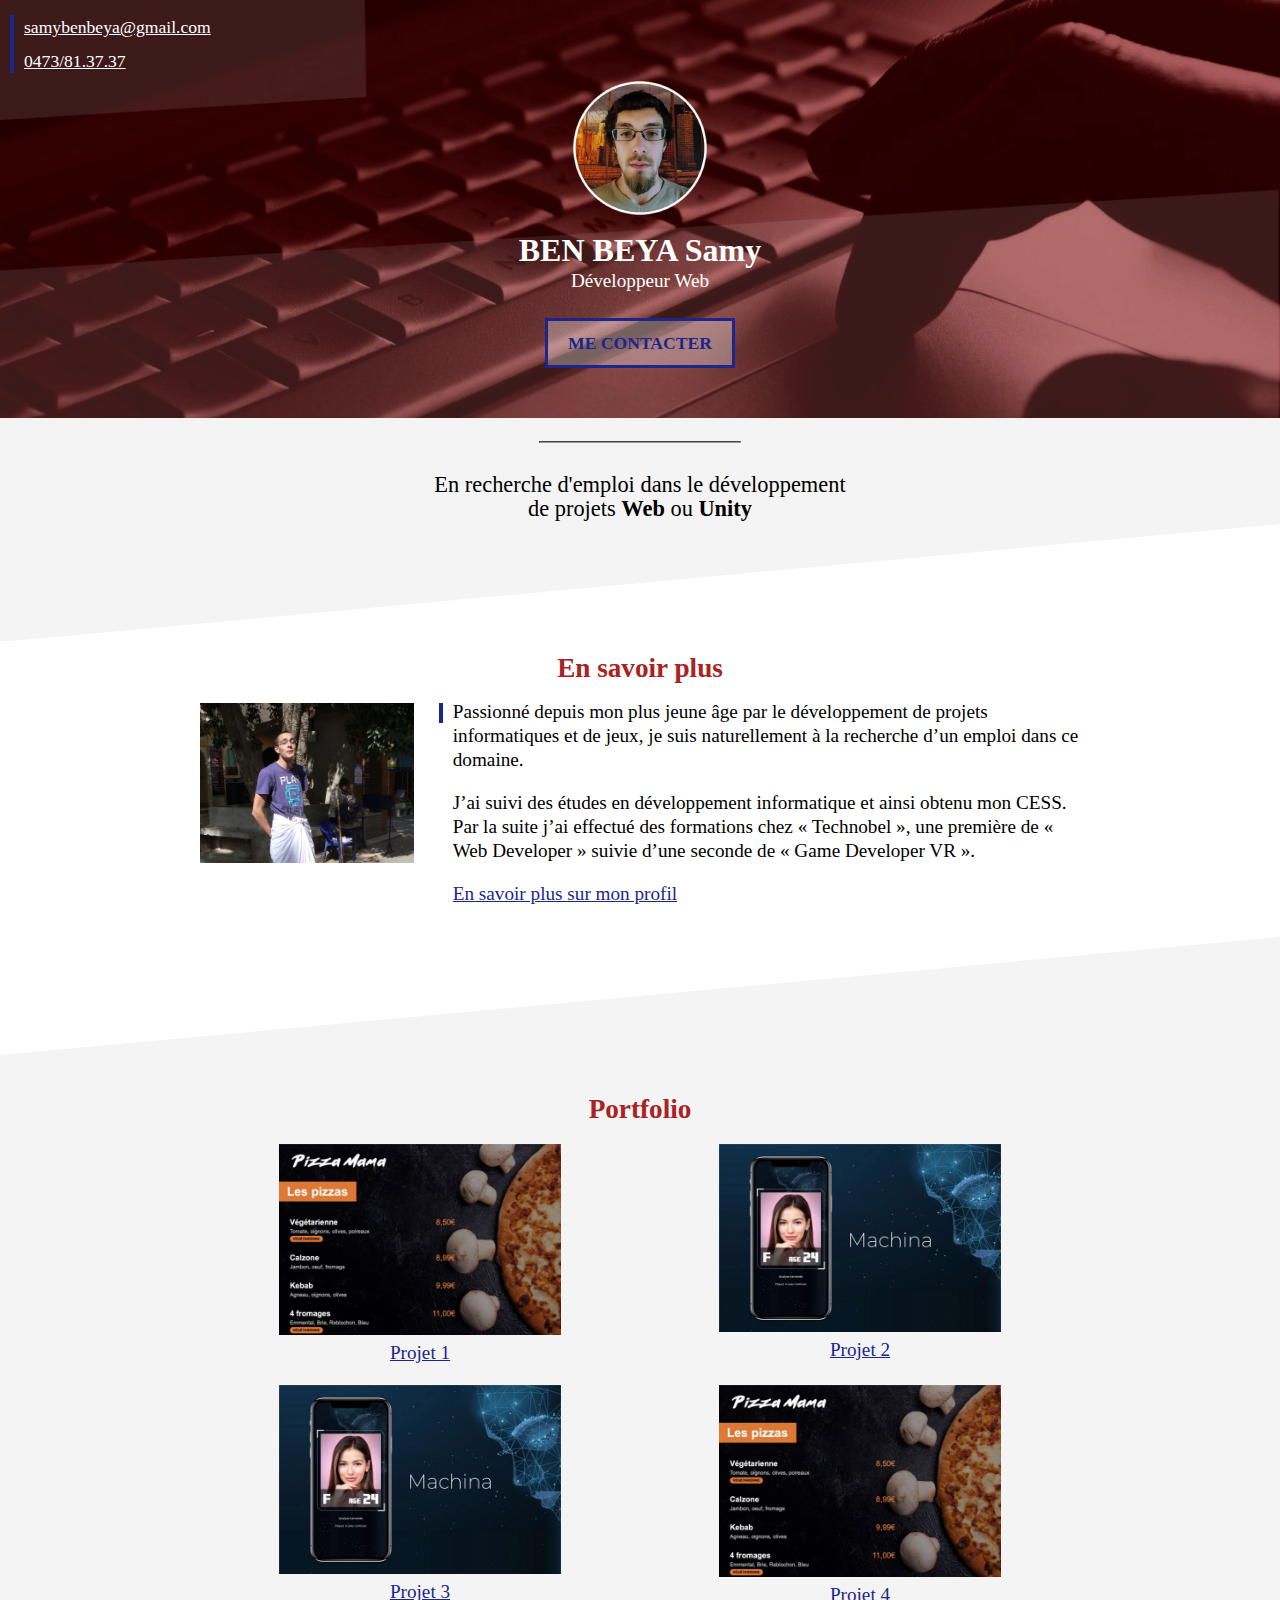
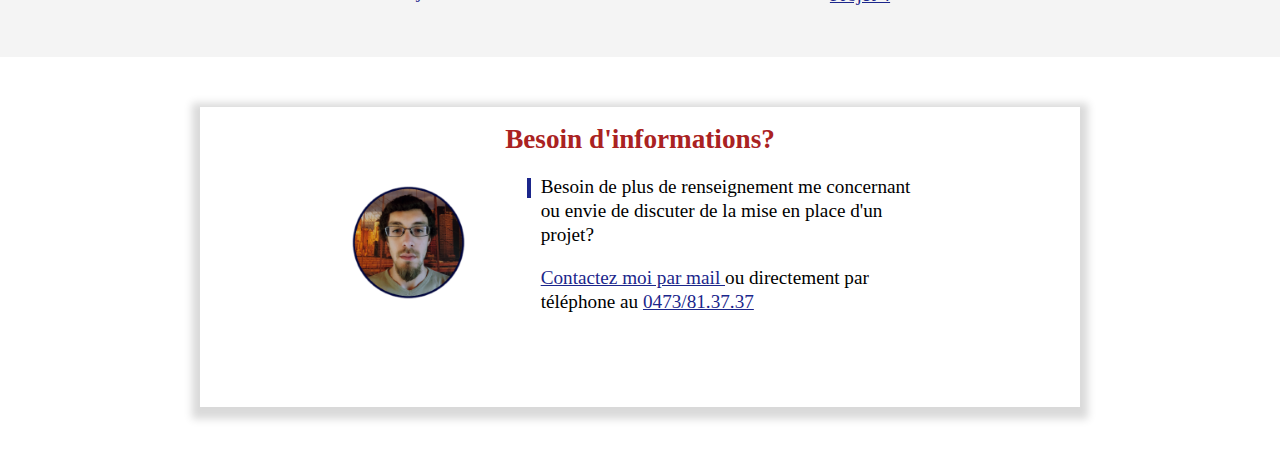
<file: index.html>
<!DOCTYPE html>
<html lang="fr">

<head>
    <meta charset="UTF-8">
    <meta http-equiv="X-UA-Compatible" content="IE=edge">
    <meta name="viewport" content="width=device-width, initial-scale=1.0">
    <link rel="stylesheet" href="index.css">
    <title>Ben Beya Samy - Accueil | Portfolio</title>
</head>

<body>
    <!-- HEADER -->
    <div id="cover">

        <div id="contact_infos">
            <a href="mailto:samybenbeya@gmail.com?subject=Contact%20depuis%20benbeyasamy.com">samybenbeya@gmail.com</a>
            <a href="tel:+32473813737">0473/81.37.37</a>
        </div>

        <img src="img/profilSamRoundedWhite.png" alt="photo de profil">

        <h1>BEN BEYA Samy</h1>
        <p>Développeur Web</p>

        <a class="contact-button" href="mailto:samybenbeya@gmail.com?subject=Contact%20depuis%20benbeyasamy.com">Me contacter</a>

    </div>

    <div class="vPaddingSections sectiongrise1">
        <hr>
        <p>En recherche d'emploi dans le développement de projets <span class="bold">Web</span> ou <span
                class="bold">Unity</span> </p>
    </div>

    <!-- CONTENU -->
    <div class="vPaddingSections">
        <h2>En savoir plus</h2>

        <div class="flex-container">
            <div id="imgProfil2"><img src="img/profileSam2.jpg" alt="photo de profil 2"></div>

            <div id="descriptif">
                <div class="ligne-verticale">
                    <p>
                        Passionné depuis mon plus jeune âge par le développement de projets informatiques et de
                        jeux, je suis naturellement à la recherche d’un emploi dans ce domaine.
                    </p>
                    <p>
                        J’ai suivi des études en développement informatique et ainsi obtenu mon CESS. Par la suite
                        j’ai effectué des formations chez « Technobel », une première de « Web Developer » suivie
                        d’une seconde de « Game Developer VR ».
                    </p>
                    <a href="#" target="_blank">En savoir plus sur mon profil</a>
                </div>
            </div>
        </div>
    </div>

    <!-- PORTFOLIO -->
    <div class="vPaddingSections sectiongrise2">
        <h2>Portfolio</h2>

        <div class="flex-container">
            <div class="portfolio-item">
                <a href="portfolio.html"><img src="img/project1small.jpg" alt="photo de projet"></a>
                <a href="portfolio.html" target="_blank">Projet 1</a>
            </div>

            <div class="portfolio-item">
                <a href="portfolio.html"><img src="img/project2small.jpg" alt="photo de projet"></a>
                <a href="portfolio.html" target="_blank">Projet 2</a>
            </div>
            <div class="portfolio-item">
                <a href="portfolio.html"><img src="img/project2small.jpg" alt="photo de projet"></a>
                <a href="portfolio.html" target="_blank">Projet 3</a>
            </div>
            <div class="portfolio-item">
                <a href="portfolio.html"><img src="img/project1small.jpg" alt="photo de projet"></a>
                <a href="portfolio.html" target="_blank">Projet 4</a>
            </div>
        </div>
    </div>

    <!-- FOOTER -->
    <div class="vPaddingSections">
        <iframe src="contact_frame.html" frameborder="0" scrolling="no"></iframe>
    </div>
</body>

</html>
</file>
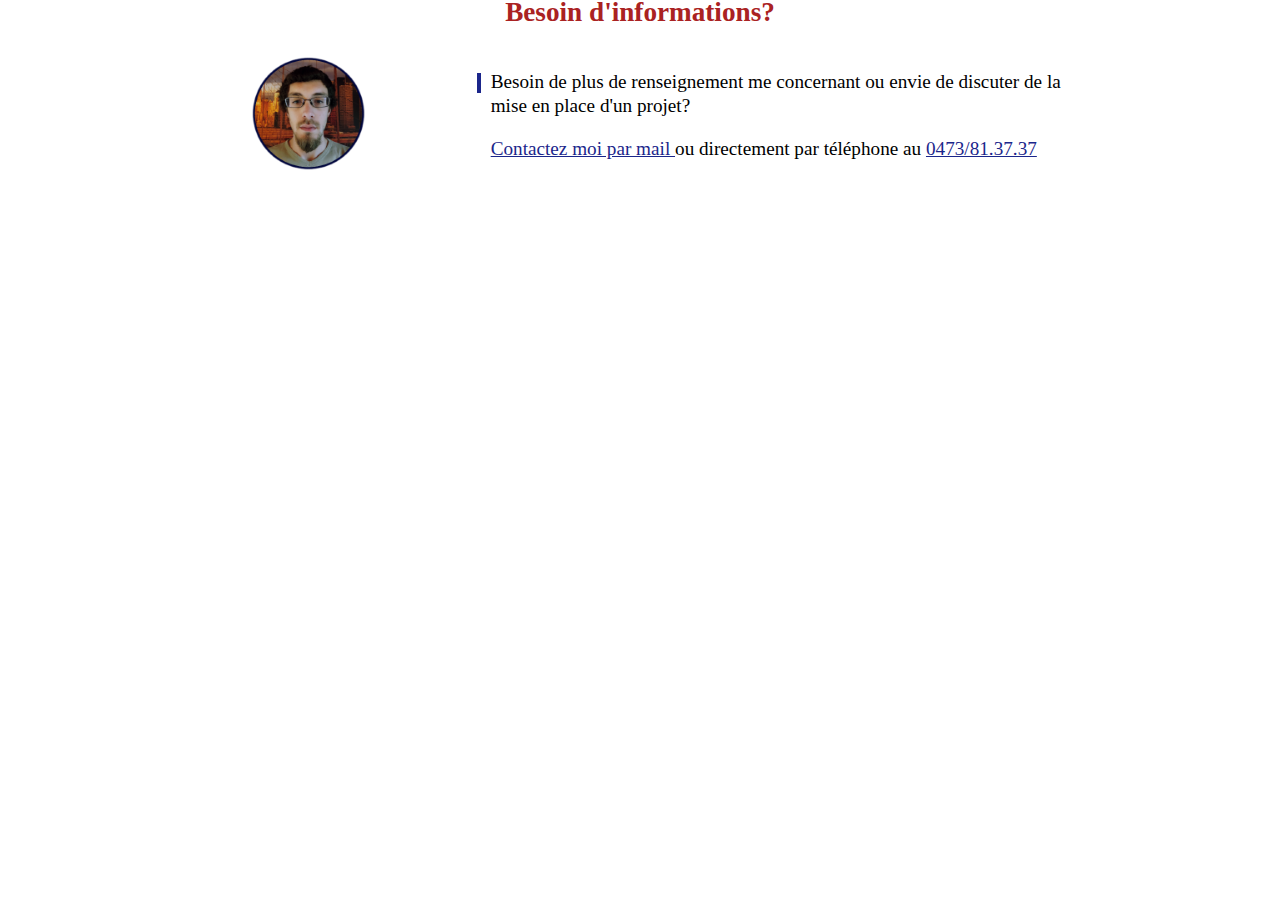
<file: contact_frame.html>
<!DOCTYPE html>
<html lang="fr">

<head>
    <meta charset="UTF-8">
    <meta http-equiv="X-UA-Compatible" content="IE=edge">
    <meta name="viewport" content="width=device-width, initial-scale=1.0">
    <link rel="stylesheet" href="index.css">
</head>

<body>
    <div>
        <h3 class="iframeTitle">Besoin d'informations?</h3>
        <div id="frame">
            <div> <img src="img/profilSamRoundedBlue.png" alt="photo profil"></div>

            <div>
                <div class="ligne-verticale">
                    <p>Besoin de plus de renseignement me concernant ou envie de discuter de la mise en place d'un
                        projet?</p>
                    <p><a href="mailto:samybenbeya@gmail.com?subject=Contact%20depuis%20benbeyasamy.com">Contactez
                            moi
                            par mail </a>ou directement par téléphone au <a href="tel:+32473813737">0473/81.37.37</a>
                    </p>
                </div>
            </div>
        </div>
    </div>
</body>

</html>
</file>
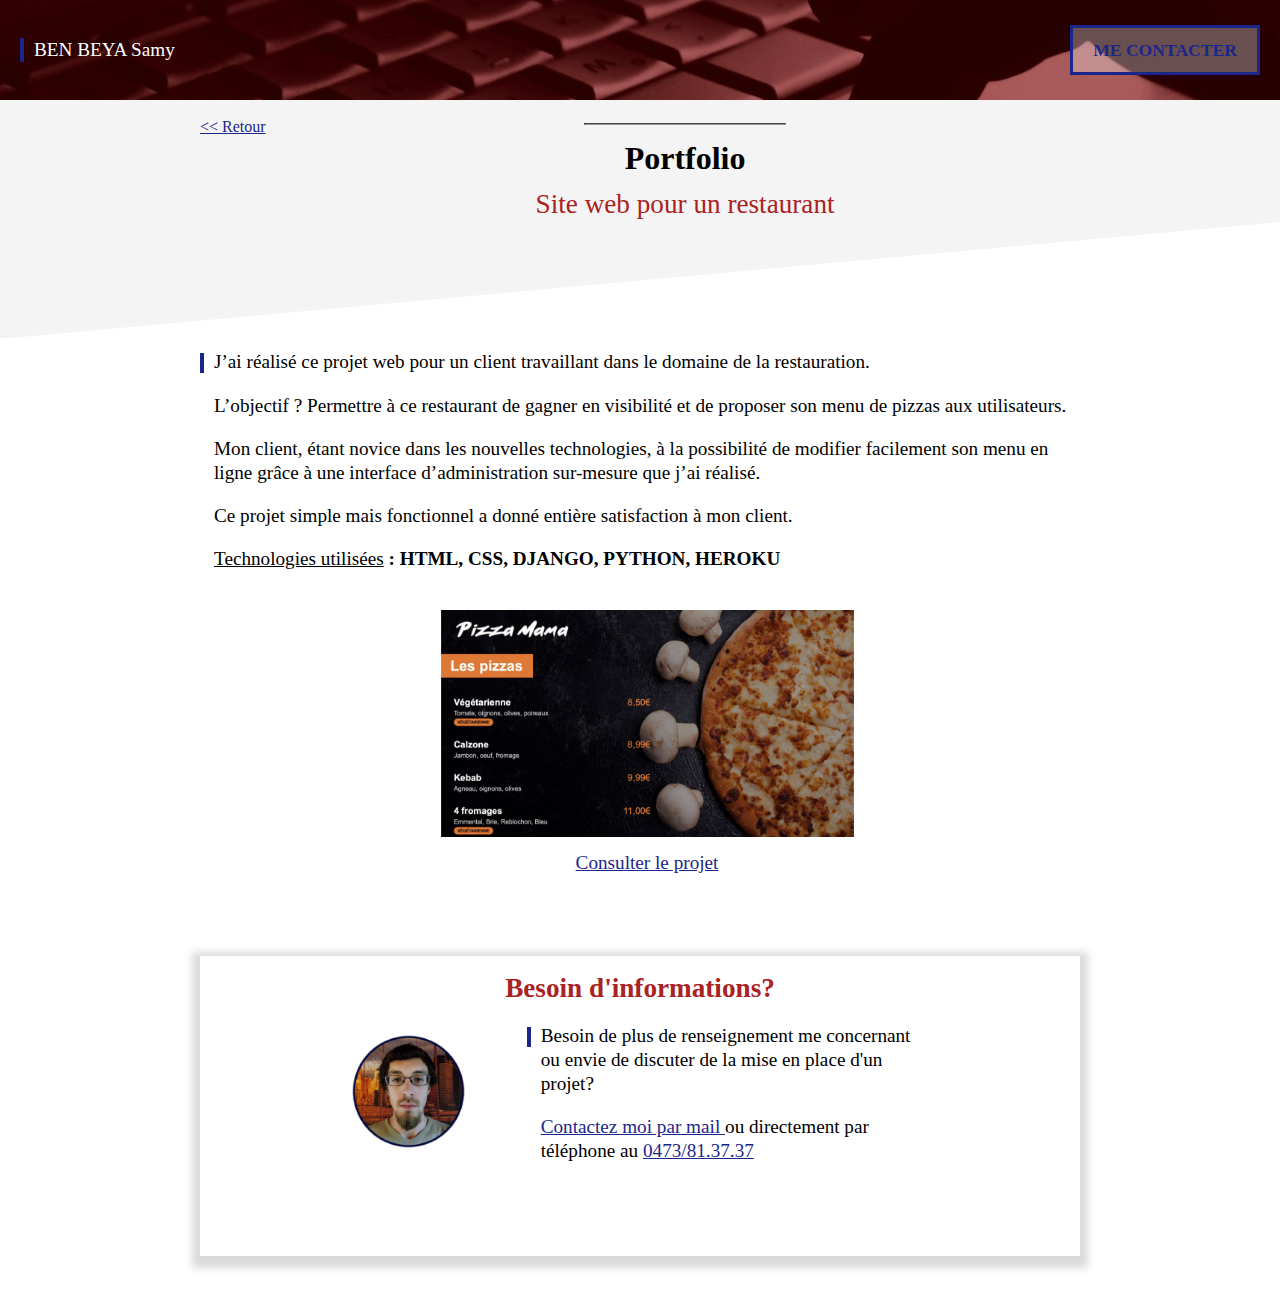
<file: portfolio.html>
<!DOCTYPE html>
<html lang="fr">

<head>
    <meta charset="UTF-8">
    <meta http-equiv="X-UA-Compatible" content="IE=edge">
    <meta name="viewport" content="width=device-width, initial-scale=1.0">
    <link rel="stylesheet" href="index.css">
    <title>Ben Beya Samy - Portfolio</title>
</head>

<body>
    <!-- HEADER -->
    <div id="header">
        <p>BEN BEYA Samy</p>
        <a class="contact-button" href="mailto:samybenbeya@gmail.com?subject=Contact%20depuis%20benbeyasamy.com">Me
            contacter</a>
    </div>

    <div id="portfolio-titre" class="vPaddingSections sectiongrise1">
        <div><a href="index.html">&lt&lt <span class="hidden">Retour</span></a></div>
        <div>
            <hr>
            <h1>Portfolio</h1>
            <h2>Site web pour un restaurant</h2>
        </div>
    </div>

    <!-- CONTENU -->
    <div class="vPaddingSections">
        <div class="ligne-verticale">
            <div id="projet-description">
                <p>J’ai réalisé ce projet web pour un client travaillant dans le domaine de la restauration.</p>

                <p>L’objectif ? Permettre à ce restaurant de gagner en visibilité et de proposer son menu de pizzas aux
                    utilisateurs.</p>

                <p> Mon client, étant novice dans les nouvelles technologies, à la possibilité de modifier facilement son
                    menu en ligne grâce à une interface d’administration sur-mesure que j’ai réalisé.</p>
                    
                <p>Ce projet simple mais fonctionnel a donné entière satisfaction à mon client.</p>

                <p><span class="underline"> Technologies utilisées</span> <span class="bold">: HTML, CSS, DJANGO, PYTHON, HEROKU</span></p>
            </div>

            <div id="projet-img">
                <a href="#"><img src="img/project1.jpg" alt="photo pizza mama"></a>
                <a href="#">Consulter le projet</a>
            </div>
        </div>
    </div>

    <!-- FOOTER -->
    <div class="vPaddingSections">
        <iframe src="contact_frame.html" frameborder="0" scrolling="no"></iframe>
    </div>

</body>

</html>
</file>
<file: index.css>
/* VARIABLES CSS */
:root{
    --color1: #1b268b;
    --color2: #f4f4f4;
    --color3: #aa2222;
    --h1fontsizeS: 1.3rem;
    --h1fontsizeM: 2rem;
    --h2fontsizeS: 1.1rem;
    --h2fontsizeM: 1.7rem;
    --pfontsizeS: 1rem;
    --pfontsizeM: 1.2rem;
    --detailfontsizeS: 0.8rem;
    --detailfontsizeM: 1.1rem;
}

/* Extra small devices (phones, 720px and down) */
body{
    margin: 0;
    line-height: 1.5rem;
}

iframe{
    border:none;
    box-shadow: 0px 4px 8px 8px rgba(0, 0, 0, 0.15);
    padding-top: 20px;
    padding-bottom: 5px;
    width: 100%;
    height: 375px;
}

.iframeTitle{
    color: var(--color3);
}

h1{  
    font-size: var(--h1fontsizeS);
}

h2, h3{
    text-align: center;
    font-size: var(--h2fontsizeS);
    margin-top: 0;
}

a {
    color:var(--color1)
}

#cover{
    background: url(img/cover_overlay.png) no-repeat center/100% 100%,url(img/cover2_red.jpg) no-repeat center/cover;
    display: flex;
    flex-direction: column;
    align-content: flex-start;
    justify-content: space-between;
    align-items: center;
    color: white;
}

#cover #contact_infos{
    padding: 0 0 0 10px;
    margin: 15px 0 0 10px;
    align-self: flex-start;
    border-left: var(--color1) solid 4px;
}

#cover #contact_infos a{
    font-size: var(--detailfontsizeS);
    display: block;
    color: white;
}

#cover #contact_infos a:first-child{
    padding-bottom: 5px;
}

#cover img{
    margin: 0;
    max-width: 100px;
    height: auto;
}

#cover h1{
    margin: 10px 0 0 0;
}

#cover p{
    margin: 5px 0 0 0;
    font-size: var(--pfontsizeS);
}

.contact-button{
    padding: 5px 10px 5px 10px;
    margin: 20px 0 20px 0;
    font-size: var(--detailfontsizeS);
    font-weight: bold;
    text-decoration: none;
    text-transform: uppercase;
    color: var(--color1);
    background-color: #ffffff4f;
    border: var(--color1) solid 3px;
}

.contact-button:hover{
    background-color: #ffffff88;
}

.contact-button:active{
    background-color: #ffffffbb;
}

.bold{
    font-weight: bold;
}


.vPaddingSections{
    padding-right: 30px;
    padding-left: 30px;
    padding-top: 15px;
    padding-bottom: 30px;
}

.vPaddingSections h2{
    color: var(--color3)
}

.vPaddingSections:last-of-type{
    padding-bottom: 50px;
    padding-top: 50px;
}

.sectiongrise1{
    background: url(img/triangle2white.svg) no-repeat center bottom -1px/100%;
    background-color: var(--color2);
    padding-bottom: 40px;
}


.sectiongrise1 hr{
    width: 150px;
    border-color: #979797;
}

.sectiongrise1 p{
    text-align: center;
    font-size: 1.1rem;
    max-width:325px;
    margin: 30px auto 20px auto;
}

.sectiongrise2{
    background: url(img/triangle1white.svg) no-repeat center top/100%;
    background-color: var(--color2);
    padding-top: 40px;
}

.flex-container{
    display: flex;
    flex-direction: column-reverse;
}

#descriptif{
    padding-bottom: 25px;
}

#descriptif p{
    font-size: var(--pfontsizeS);
}

.ligne-verticale{
    padding-left: 10px;
    border-left: var(--color1) solid 4px;
    height: 35px;
    display: inline-block;
}

.ligne-verticale p:first-child{
    margin-top: -3px;
}


.flex-container img, .frame img{
    width:100%;
    height: auto;
}

.portfolio-item{
    text-align: center;
    margin-bottom: 20px;
    font-size: var(--pfontsizeS);
}

.portfolio-item a:last-child{
    display: block;
    width: fit-content;
    margin: auto;
}
#frame{
    display: flex;
    flex-direction: column;
    align-items: center;  
    text-align: center;
}

#frame div:nth-child(1){
    flex: 1 1 0;
}

#frame div:nth-child(2){
    flex: 2 1 0;
    padding-left: 20px;
    padding-right: 20px;
    font-size: var(--pfontsizeS);
}

#frame img{
    margin: 0;
    max-width: 80px;
    height: auto;
}

/* PORTFOLIO */

#header{
    background: url(img/cover2_red.jpg) no-repeat center/cover;
    display: flex;
    flex-direction: row;
    align-items: center;
    justify-content: space-between;
    color: white;
    padding: 0 20px 0 20px;
}

#header p{
    margin: 0;
    padding-left: 10px;
    align-self: center;
    font-size: var(--pfontsizeS);
    border-left: 4px solid var(--color1);
}

#portfolio-titre{
    display: flex;
    flex-direction: row;
}

#portfolio-titre div:first-child{
    flex-grow: 1;
}

#portfolio-titre div:last-child{
    flex-grow:20;
}

#portfolio-titre h1{
    text-align: center;
}

#portfolio-titre h2{
    font-weight: normal;
}

#portfolio-titre a{
    color: var(--color1);
}

.hidden{
    display: none;
}

.underline{
    text-decoration: underline;
}

.bold{
    font-weight: bold;
}

#projet-description{
    font-size: var(--pfontsizeS);
}

#projet-img{
    text-align: center;
    padding: 20px 20px 0 20px;
    font-size: var(--pfontsizeS);
}

#projet-img img{
   width: 100%;
   height: auto;
}
#projet-img a:last-child{
    display: block;
    width: fit-content;
    margin: auto;
    padding-top: 8px;
    color:var(--color1)
}

/* Small devices (portrait tablets and large phones, 720px and up) */
@media only screen and (min-width: 720px) {
    iframe{
        height: 300px;
    }

    h1{
        font-size: var(--h1fontsizeM);
    }

     h2, h3{
        font-size: var(--h2fontsizeM);
    }

    #cover{
        padding-bottom: 25px;
    }

    #cover #contact_infos a{
        font-size: var(--detailfontsizeM);
    }

    #cover #contact_infos a:first-child{
        padding-bottom: 10px;
    }

    #cover img{
        max-width: 150px;
        height: auto;
    }
    
    #cover h1{
        margin: 15px 0 0 0;
    }
    
    #cover p{
        margin: 7px 0 0 0;
        font-size: var(--pfontsizeM);
    }  

    
    .contact-button{
        padding: 10px 20px 10px 20px;
        margin-top: 25px;
        margin-bottom: 25px;
        font-size: var(--detailfontsizeM);
    }

    .vPaddingSections{
        padding-right: 60px;
        padding-left: 60px;
    }  


    .sectiongrise1{
        padding-bottom: 100px;
    }

    .sectiongrise1 hr{
        width: 200px;
    }

    .sectiongrise1 p{
        font-size: 1.4rem;
        max-width:425px;
    }

    .sectiongrise2{
        padding-top: 160px;   
    }

    .flex-container{
        flex-direction: row; 
        flex-wrap: wrap;
    }

    #imgProfil2{
        flex: 1 1 0;
    }
    
    #descriptif{
        flex: 3 1 0;
        padding-bottom: 0;
        padding-left: 25px;
    }

    #descriptif p,#descriptif a{
        font-size: var(--pfontsizeM);
    }

    .ligne-verticale{
        height: 20px;
    }

    .portfolio-item{
        width: 40%;
        margin-left: 5%;
        margin-right: 5%;
        font-size: var(--pfontsizeM);
    }

    .portfolio-item img{
        width: 100%;
    }

    #frame{
        flex-direction: row;
        width: 75%;
        margin: auto;
    }

    #frame img{
        max-width: 125px;
    }

    #frame div:nth-child(2){
        text-align: left;
        padding-right: 50px;
        font-size: var(--pfontsizeM);
    }

    
    /* PORTFOLIO */

    #header p{
        font-size: var(--pfontsizeM);
    }

    .hidden{
        display: inline-block;
        text-decoration: inherit;
    }

    #projet-description{
        font-size: var(--pfontsizeM);
    }

    #projet-img{
        font-size: var(--pfontsizeM);
    }
    
    #projet-img img{
        width: 75%;
    }
    

}

/* Large devices (laptops/desktops, 1024px and up) */
@media only screen and (min-width: 1024px) {
    iframe{
        height: 275px;
    }

    .vPaddingSections{
        padding-right: 200px;
        padding-left: 200px;
    }  

    .portfolio-item img{
        width: 80%;
    }


    /* PORTFOLIO */
    #projet-img img{
        width: 50%;
    }

}
</file>
